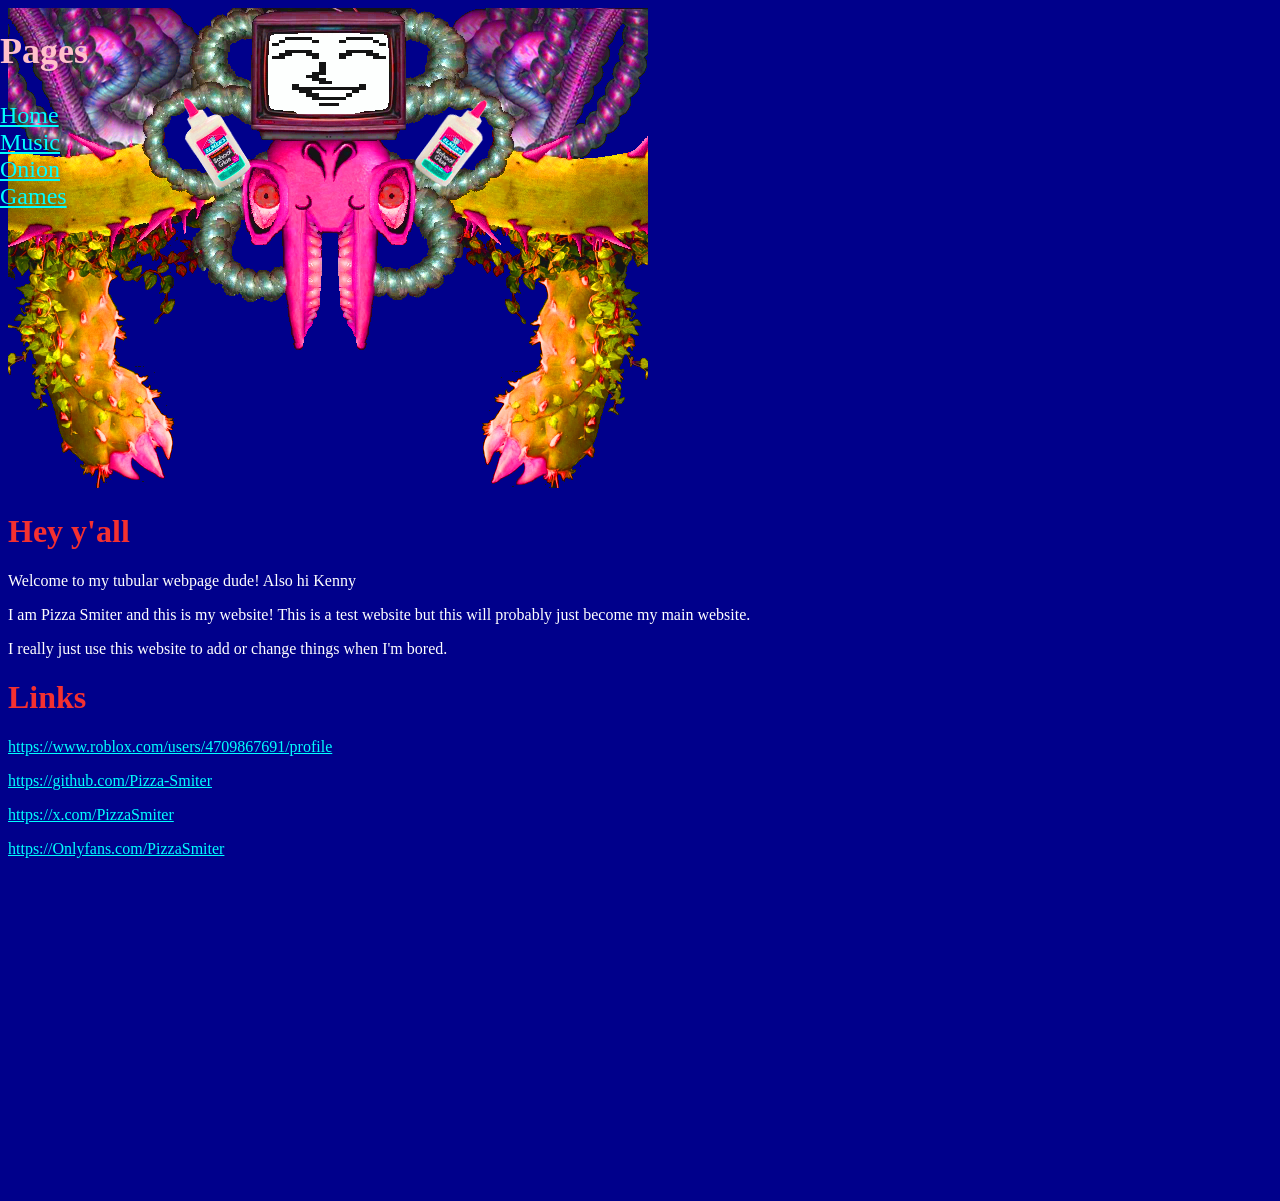
<file: Index.html>
<!DOCTYPE html>
<html lang="en">
<body style="background-color:DarkBlue;">
<!--<img src="PizzaTest.png" alt="Pizza Smiter Waving" width="100" height="100">-->


<head>
    <meta charset="UTF-8">
    <meta name="viewport" content="width=device-width, initial-scale=1.0">
    <title>Epic Test Website</title>
    <link href="layout.css" type="text/css" rel="stylesheet">
    <link href="main.css" type="text/css" rel="stylesheet">
</head>

<body>
    <div class="header">

    </div>

    <nav>
        <h2>Pages</h2>
        <div><a href="Index.html">Home</a></div>
        <div><a href="Music.html">Music</a></div>
        <div><a href="Onion.html">Onion</a></div>
        <div><a href="Games.html">Games</a></div>
    </nav>


    <div id="main">
        <img src="Photoshop Flowery.png" alt="DeltaruneSpoilers" width="640" height="480">
        <h1>Hey y'all</h1>
        <p>Welcome to my tubular webpage dude! Also hi Kenny</p>
        <p>I am Pizza Smiter and this is my website! This is a test website but this will probably just become my main website.</p>
        <p>I really just use this website to add or change things when I'm bored.</p>

        <h1>Links</h1>
        <p><a href="https://www.roblox.com/users/4709867691/profile" target="_blank">https://www.roblox.com/users/4709867691/profile</a></p>
        <p><a href="https://github.com/Pizza-Smiter" target="_blank">https://github.com/Pizza-Smiter</a></p>
        <p><a href="https://x.com/tobyfox" target="_blank">https://x.com/PizzaSmiter</a></p>
        <p><a href="https://www.youtube.com/watch?v=dQw4w9WgXcQ" target="_blank">https://Onlyfans.com/PizzaSmiter</a></p>

        <iframe width="560" height="315"
                src="https://www.youtube.com/embed/BsEuZhUxkoQ?si=PuYUjWLPjEGmAb59"
                title="YouTube video player" frameborder="0"
                allow="accelerometer; autoplay; clipboard-write; encrypted-media; gyroscope; picture-in-picture; web-share"
                referrerpolicy="strict-origin-when-cross-origin" allowfullscreen>
        </iframe>

    </div>
</body>
</file>
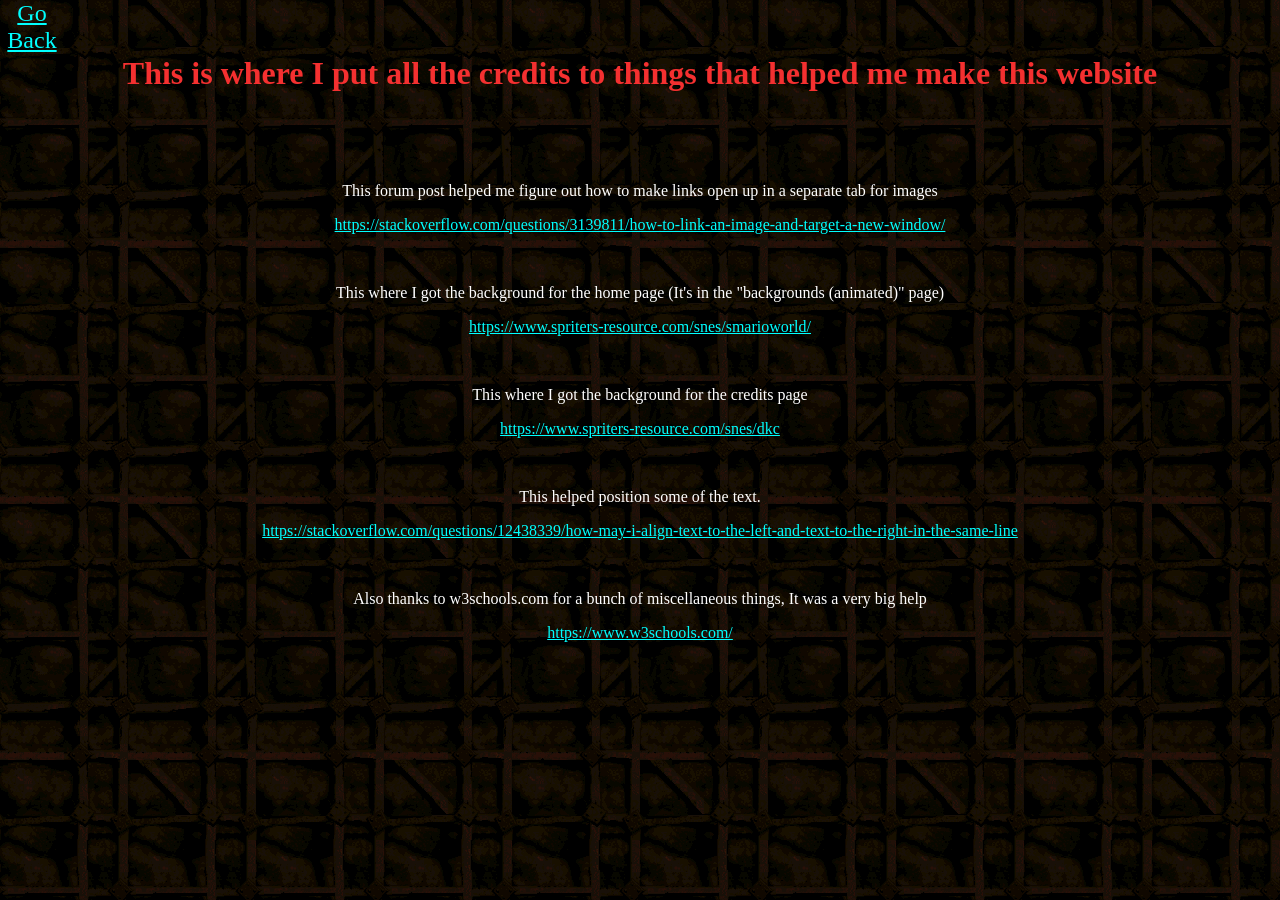
<file: Credits.html>
<!DOCTYPE html>
<html lang="en">
<style>
  h1 {text-align: center;}
  p {text-align: center;}
  div {text-align: center;}
  a {text-align: center;}
  h2 {text-align: center;}
  h5 {text-align: center;}
  body
  {
    background-image: url("minebackground.png");
    background-repeat: repeat;
  }

</style>
<body style="background-color:Black;">



<head>
  <meta charset="UTF-8">
  <meta name="viewport" content="width=device-width, initial-scale=1.0">
  <title>Credits!</title>
  <link rel="shortcut icon" type="image/x-icon" href="favicon.ico">
  <link href="layout.css" type="text/css" rel="stylesheet">
  <link href="main.css" type="text/css" rel="stylesheet">

</head>

<body>


<div class="header">

</div>

<nav>
  <div><a href="index.html">Go Back</a></div>
</nav>


<div id="main">
  <p>&nbsp;</p>
  <h1>This is where I put all the credits to things that helped me make this website</h1>
  <p>&nbsp;</p>
  <p>&nbsp;</p>
  <p>This forum post helped me figure out how to make links open up in a separate tab for images</p>
  <p><a href="https://stackoverflow.com/questions/3139811/how-to-link-an-image-and-target-a-new-window" target="_blank">https://stackoverflow.com/questions/3139811/how-to-link-an-image-and-target-a-new-window/</a></p>
  <p>&nbsp;</p>
  <p>This where I got the background for the home page (It's in the "backgrounds (animated)" page)</p>
  <p><a href="https://www.spriters-resource.com/snes/smarioworld/" target="_blank">https://www.spriters-resource.com/snes/smarioworld/</a></p>
  <p>&nbsp;</p>
  <p>This where I got the background for the credits page</p>
  <p><a href="https://www.spriters-resource.com/snes/dkc" target="_blank">https://www.spriters-resource.com/snes/dkc</a></p>
  <p>&nbsp;</p>
  <p>This helped position some of the text.</p>
  <p><a href="https://stackoverflow.com/questions/12438339/how-may-i-align-text-to-the-left-and-text-to-the-right-in-the-same-line" target="_blank">https://stackoverflow.com/questions/12438339/how-may-i-align-text-to-the-left-and-text-to-the-right-in-the-same-line</a></p>
  <p>&nbsp;</p>
  <p>Also thanks to w3schools.com for a bunch of miscellaneous things, It was a very big help</p>
  <p><a href="  https://www.w3schools.com/" target="_blank">https://www.w3schools.com/</a></p>

  <!--
  <p>&nbsp;</p>
  <p>This where I got the background for this page (It's in the "Miscellaneous Foregrounds & Backgrounds" page)</p>
  <p><a href="https://www.spriters-resource.com/snes/dkc/" target="_blank">https://www.spriters-resource.com/snes/dkc/</a></p>
-->

</div>
</body>
</file>
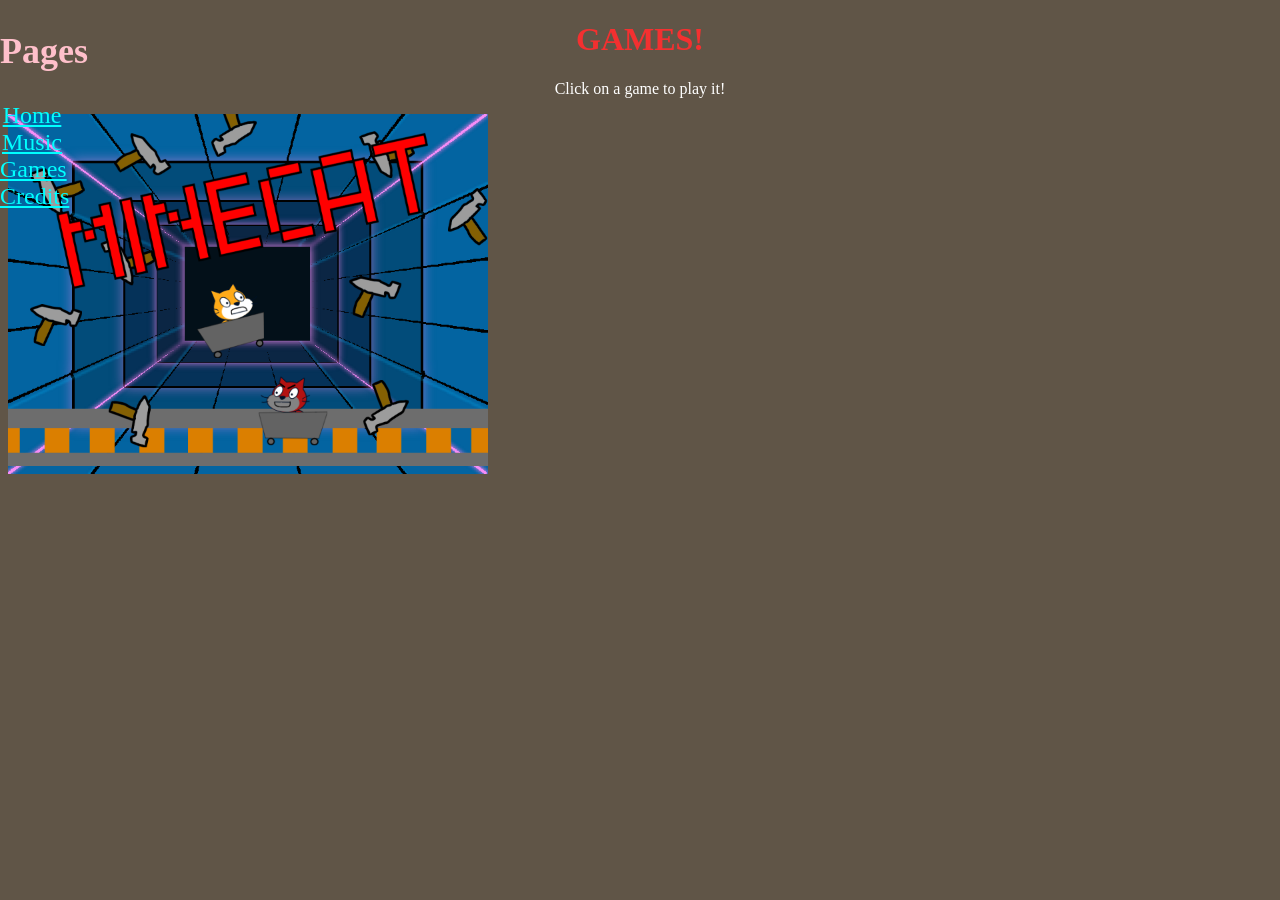
<file: Games.html>
<!DOCTYPE html>
<html lang="en">
<style>
    h1 {text-align: center;}
    p {text-align: center;}
    div {text-align: center;}
    a {text-align: center;}
    h2 {text-align: center;}
    h5 {text-align: center;}
</style>

<body style="background-color:#605547;">

<head>
    <meta charset="UTF-8">
    <meta name="viewport" content="width=device-width, initial-scale=1.0">
    <title>Web Games!</title>
    <link href="layout.css" type="text/css" rel="stylesheet">
    <link href="main.css" type="text/css" rel="stylesheet">
</head>

<body>

<nav>
    <h2>Pages</h2>
    <div><a href="index.html">Home</a></div>
    <div><a href="Music.html">Music</a></div>
    <!--<div><a href="Onion.html">Onion</a></div>-->
    <div><a href="Games.html">Games</a></div>
    <div><a href="Credits.html">Credits</a></div>
</nav>

<h1>GAMES!</h1>
<p>Click on a game to play it!</p>
<a href="Minecat.html"><img src="Minecat.png" alt="Minecat Game" style="width:480px;height:360px;"></a>





</body>
</file>
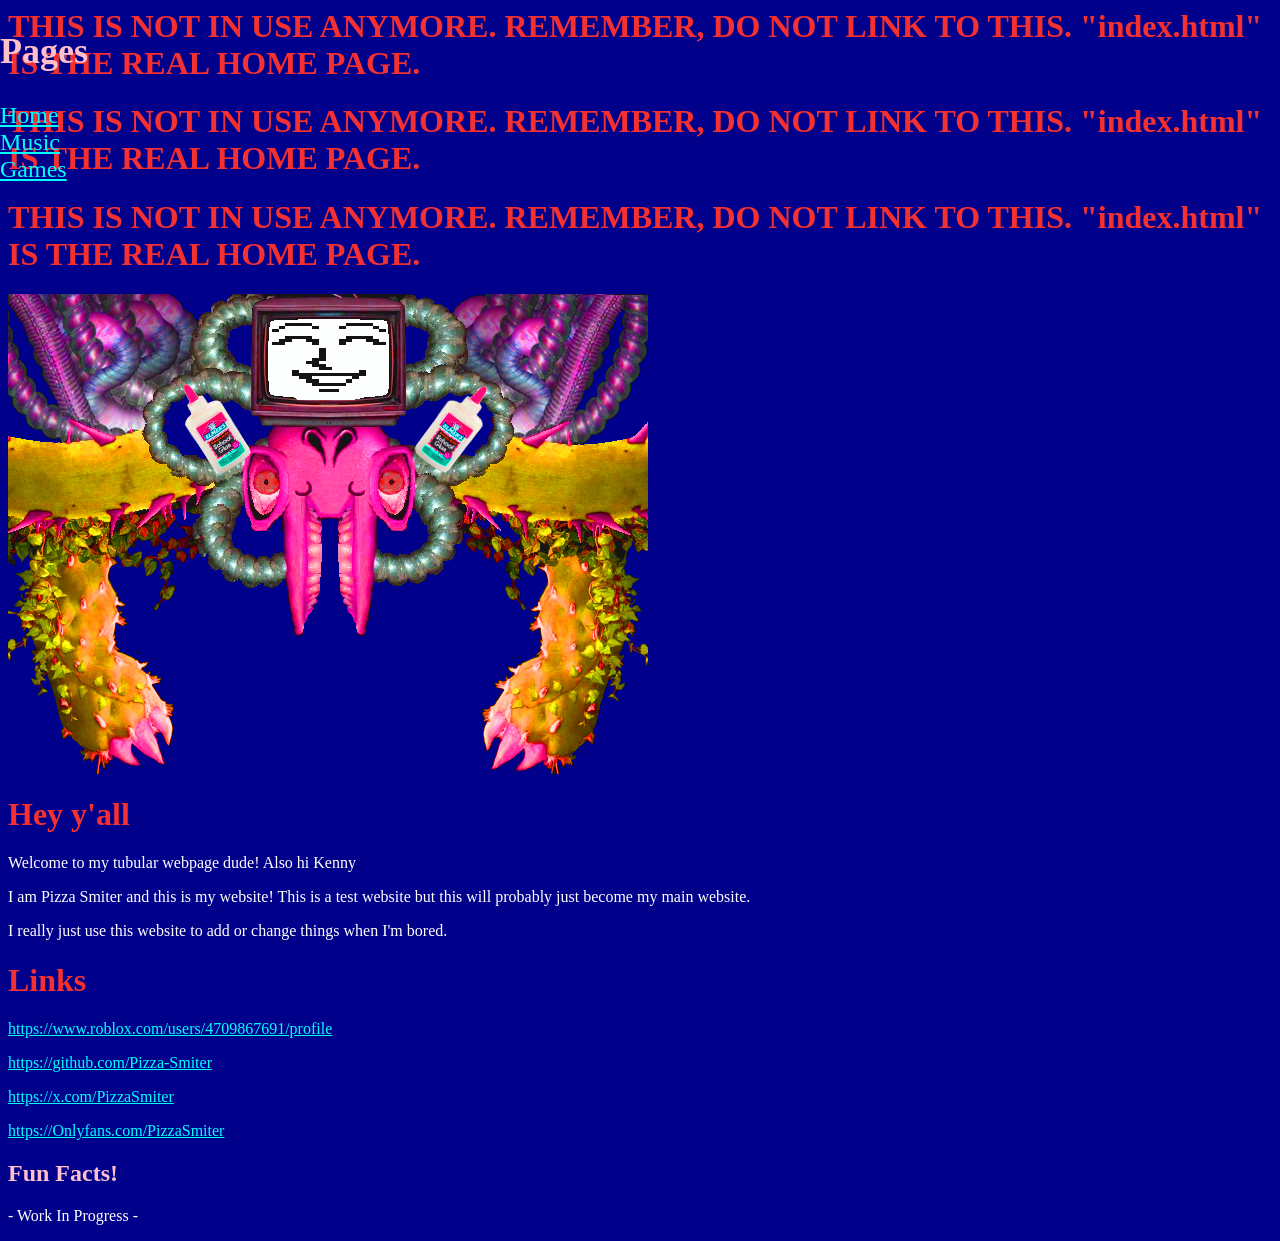
<file: Home.html>
<h1>THIS IS NOT IN USE ANYMORE. REMEMBER, DO NOT LINK TO THIS. "index.html" IS THE REAL HOME PAGE.</h1>
<h1>THIS IS NOT IN USE ANYMORE. REMEMBER, DO NOT LINK TO THIS. "index.html" IS THE REAL HOME PAGE.</h1>
<h1>THIS IS NOT IN USE ANYMORE. REMEMBER, DO NOT LINK TO THIS. "index.html" IS THE REAL HOME PAGE.</h1>

<!DOCTYPE html>
<html lang="en">
<body style="background-color:DarkBlue;">
<!--<img src="PizzaTest.png" alt="Pizza Smiter Waving" width="100" height="100">-->


<head>
    <meta charset="UTF-8">
    <meta name="viewport" content="width=device-width, initial-scale=1.0">
    <title>Epic Test Website</title>
    <link rel="shortcut icon" type="image/x-icon" href="favicon.ico">
    <link href="layout.css" type="text/css" rel="stylesheet">
    <link href="main.css" type="text/css" rel="stylesheet">
</head>

<body>
    <div class="header">

    </div>

    <nav>
        <h2>Pages</h2>
        <div><a href="Home.html">Home</a></div>
        <div><a href="Music.html">Music</a></div>
        <!--<div><a href="Onion.html">Onion</a></div>-->
        <div><a href="Games.html">Games</a></div>
    </nav>


    <div id="main">
        <img src="Photoshop Flowery.png" alt="DeltaruneSpoilers" width="640" height="480">
        <h1>Hey y'all</h1>
        <p>Welcome to my tubular webpage dude! Also hi Kenny</p>
        <p>I am Pizza Smiter and this is my website! This is a test website but this will probably just become my main website.</p>
        <p>I really just use this website to add or change things when I'm bored.</p>

        <h1>Links</h1>
        <p><a href="https://www.roblox.com/users/4709867691/profile" target="_blank">https://www.roblox.com/users/4709867691/profile</a></p>
        <p><a href="https://github.com/Pizza-Smiter" target="_blank">https://github.com/Pizza-Smiter</a></p>
        <p><a href="https://x.com/tobyfox" target="_blank">https://x.com/PizzaSmiter</a></p>
        <p><a href="https://www.youtube.com/watch?v=dQw4w9WgXcQ" target="_blank">https://Onlyfans.com/PizzaSmiter</a></p>

        <!--
        <iframe 
            <iframe src="https://www.youtube.com/embed?listType=user_uploads&list=PizzaSmiter"
            width="640" height="480"></iframe>
        </iframe>
        -->
        <h2>Fun Facts!</h2>
        <p>- Work In Progress -</p>
        
    </div>
</body>
</file>
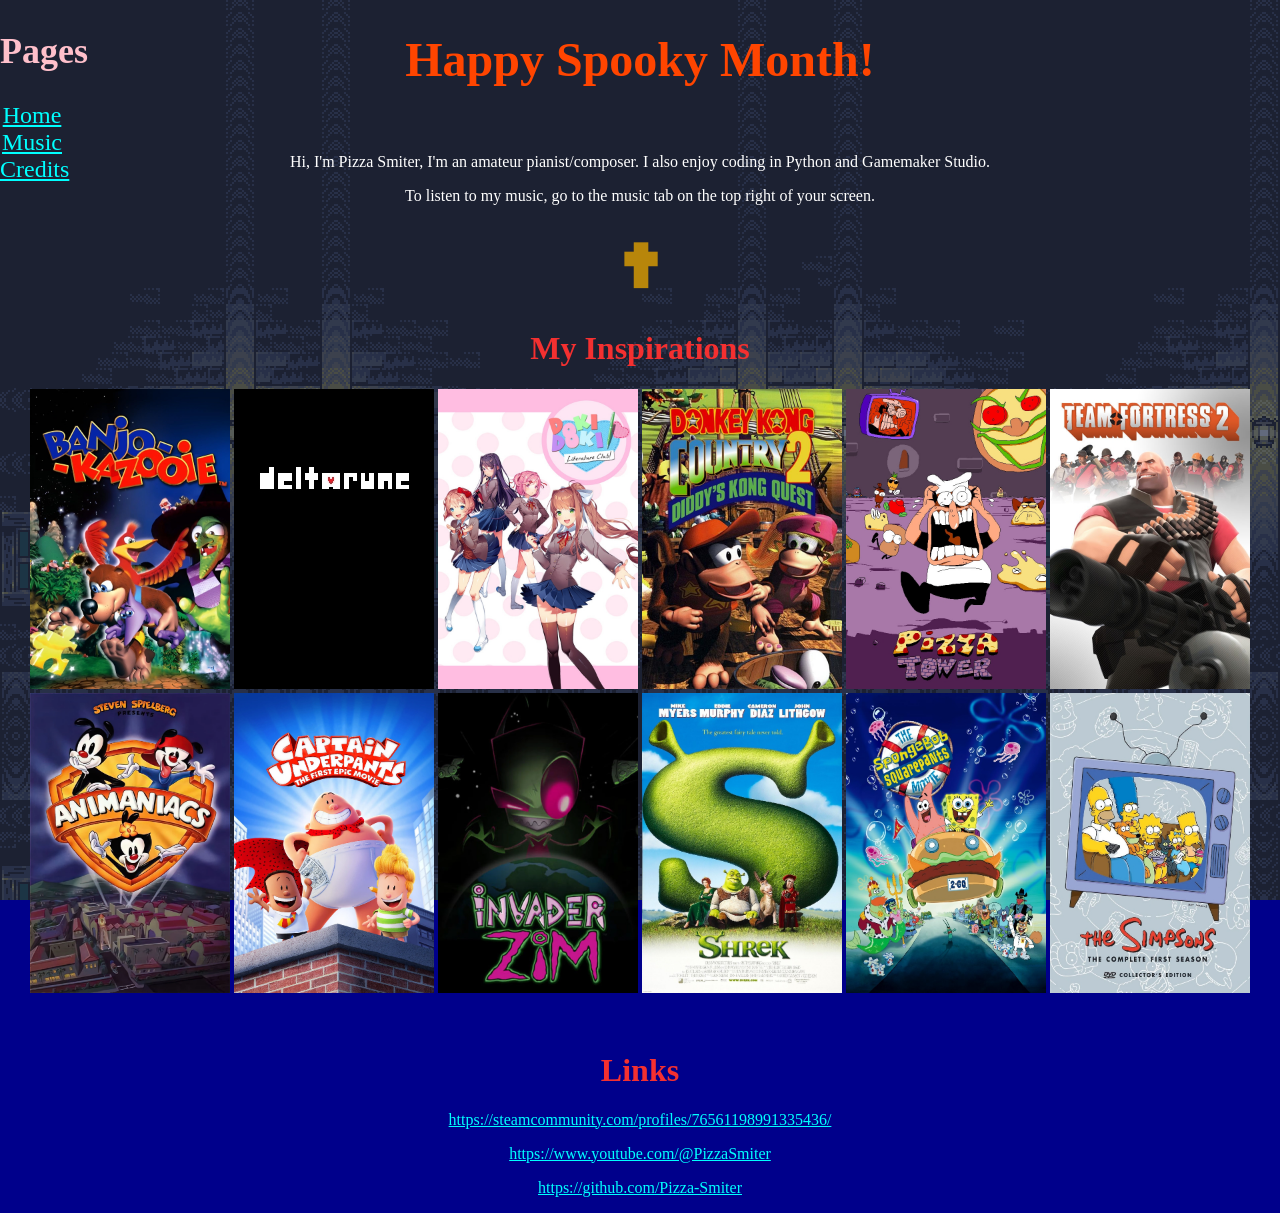
<file: index_old.html>
<!DOCTYPE html>
<html lang="en">
<style>
    h1 {text-align: center;}
    p {text-align: center;}
    div {text-align: center;}
    a {text-align: center;}
    h2 {text-align: center;}
    h5 {text-align: center;}
    body
    {
        background-image: url("GhostHouseDarkerRepeat2.gif");
        background-repeat: repeat;
        background-attachment: fixed;
    }
</style>
<body style="background-color:DarkBlue;">

<!--<img src="PizzaTest.png" alt="Pizza Smiter Waving" width="100" height="100">-->


<head>
    <meta charset="UTF-8">
    <meta name="viewport" content="width=device-width, initial-scale=1.0">
    <title>Epic Website!</title>
    <link rel="shortcut icon" type="image/x-icon" href="favicon.ico">
    <link href="layout.css" type="text/css" rel="stylesheet">
    <link href="main.css" type="text/css" rel="stylesheet">

</head>
<body>
<div class="header">
</div>

<nav>
    <h2>Pages</h2>
    <div><a href="index.html" >Home</a></div>
    <div><a href="Music.html">Music</a></div>
    <!--<div><a href="Onion.html">Onion</a></div>-->
    <!--<div><a href="Games.html">Games</a></div>-->
    <div><a href="Credits.html">Credits</a></div>
</nav>

<div id="main">
    <!--<img src="Photoshop Flowery.png" alt="DeltaruneSpoilers" width="640" height="480">-->
    <!--
    <h1 style="font-size:50px;color:#ff6400"><i>Happy Halloween!</i></h1>
    <p><i>Ok, I know it's not Halloween yet, but it's October so it basically is.</i></p>
    <p>&nbsp;</p>

    <h1>Hey y'all</h1>
    <p>Welcome to my tubular webpage dude! Also hi Kenny</p>
    <p>Hi, I'm Pizza Smiter, I'm an amateur pianist/composer and coder.</p>
    <p>&nbsp;</p>
    -->

    <h1 style="color:orangered; font-size:3rem">Happy Spooky Month!</h1>
    <p>&nbsp;</p>
    <p>Hi, I'm Pizza Smiter, I'm an amateur pianist/composer. I also enjoy coding in Python and Gamemaker Studio.</p>
    <p>To listen to my music, go to the music tab on the top right of your screen.</p>
    <h1 style="font-size:50px;color:darkgoldenrod;">&#128327</h1>
    <h1>My Inspirations</h1>
    <a href="https://en.wikipedia.org/wiki/Banjo-Kazooie"target="_blank" ><img src="BanjoKazooie.jpg" alt="BanjoKazooie" style="width:200px;height:300px;"></a>
    <a href="https://store.steampowered.com/app/1671210/DELTARUNE/"target="_blank" ><img src="DR.jpg" alt="Deltarune" style="width:200px;height:300px;"></a>
    <a href="https://store.steampowered.com/app/698780/Doki_Doki_Literature_Club/"target="_blank" ><img src="DDLC.jpg" alt="DDLC" style="width:200px;height:300px;"></a>
    <a href="https://en.wikipedia.org/wiki/Donkey_Kong_Country_2"target="_blank" ><img src="DonkeyKongCountryTwo.jpg" alt="DKCTwo" style="width:200px;height:300px;"></a>
    <a href="https://store.steampowered.com/app/2231450/Pizza_Tower"target="_blank" ><img src="PT.jpg" alt="PizzaTower" style="width:200px;height:300px;"></a>
    <a href="https://store.steampowered.com/app/440/Team_Fortress_2/"target="_blank" ><img src="TF2.jpg" alt="TeamFortressTwo" style="width:200px;height:300px;"></a>

    <div></div>
    <a href="https://en.wikipedia.org/wiki/Animaniacs"target="_blank" ><img src="AnimaniacsPoster.png" alt="Animaniacs" style="width:200px;height:300px;"></a>
    <a href="https://en.wikipedia.org/wiki/Captain_Underpants:_The_First_Epic_Movie"target="_blank" ><img src="CaptainUnderpantsPoster.png" alt="CaptainUnderpants" style="width:200px;height:300px;"></a>
    <a href="https://en.wikipedia.org/wiki/Invader_Zim"target="_blank"><img src="InvaderZim.png" alt="InvaderZim" style="width:200px;height:300px;"></a>
    <a href="https://en.wikipedia.org/wiki/Shrek"target="_blank"><img src="Shrek.jpg" alt="Shrek" style="width:200px;height:300px;"></a>
    <a href="https://en.wikipedia.org/wiki/The_SpongeBob_SquarePants_Movie"target="_blank"><img src="SpongebobMovie.jpg" alt="SpongebobMovie" style="width:200px;height:300px;"></a>
    <a href="https://en.wikipedia.org/wiki/The_Simpsons"target="_blank" ><img src="SimpsonsPoster.jpg" alt="Simpsons" style="width:200px;height:300px;"></a>
    <p>&nbsp;</p>
    <h1>Links</h1>
    <p><a href="https://steamcommunity.com/profiles/76561198991335436/" target="_blank">https://steamcommunity.com/profiles/76561198991335436/</a></p>
    <!--<p><a href="https://www.roblox.com/users/4709867691/profile" target="_blank">https://www.roblox.com/users/4709867691/profile</a></p>-->
    <p><a href="https://www.youtube.com/@PizzaSmiter" target="_blank">https://www.youtube.com/@PizzaSmiter</a></p>
    <p><a href="https://github.com/Pizza-Smiter" target="_blank" >https://github.com/Pizza-Smiter</a></p>


</div>

</body>
</file>
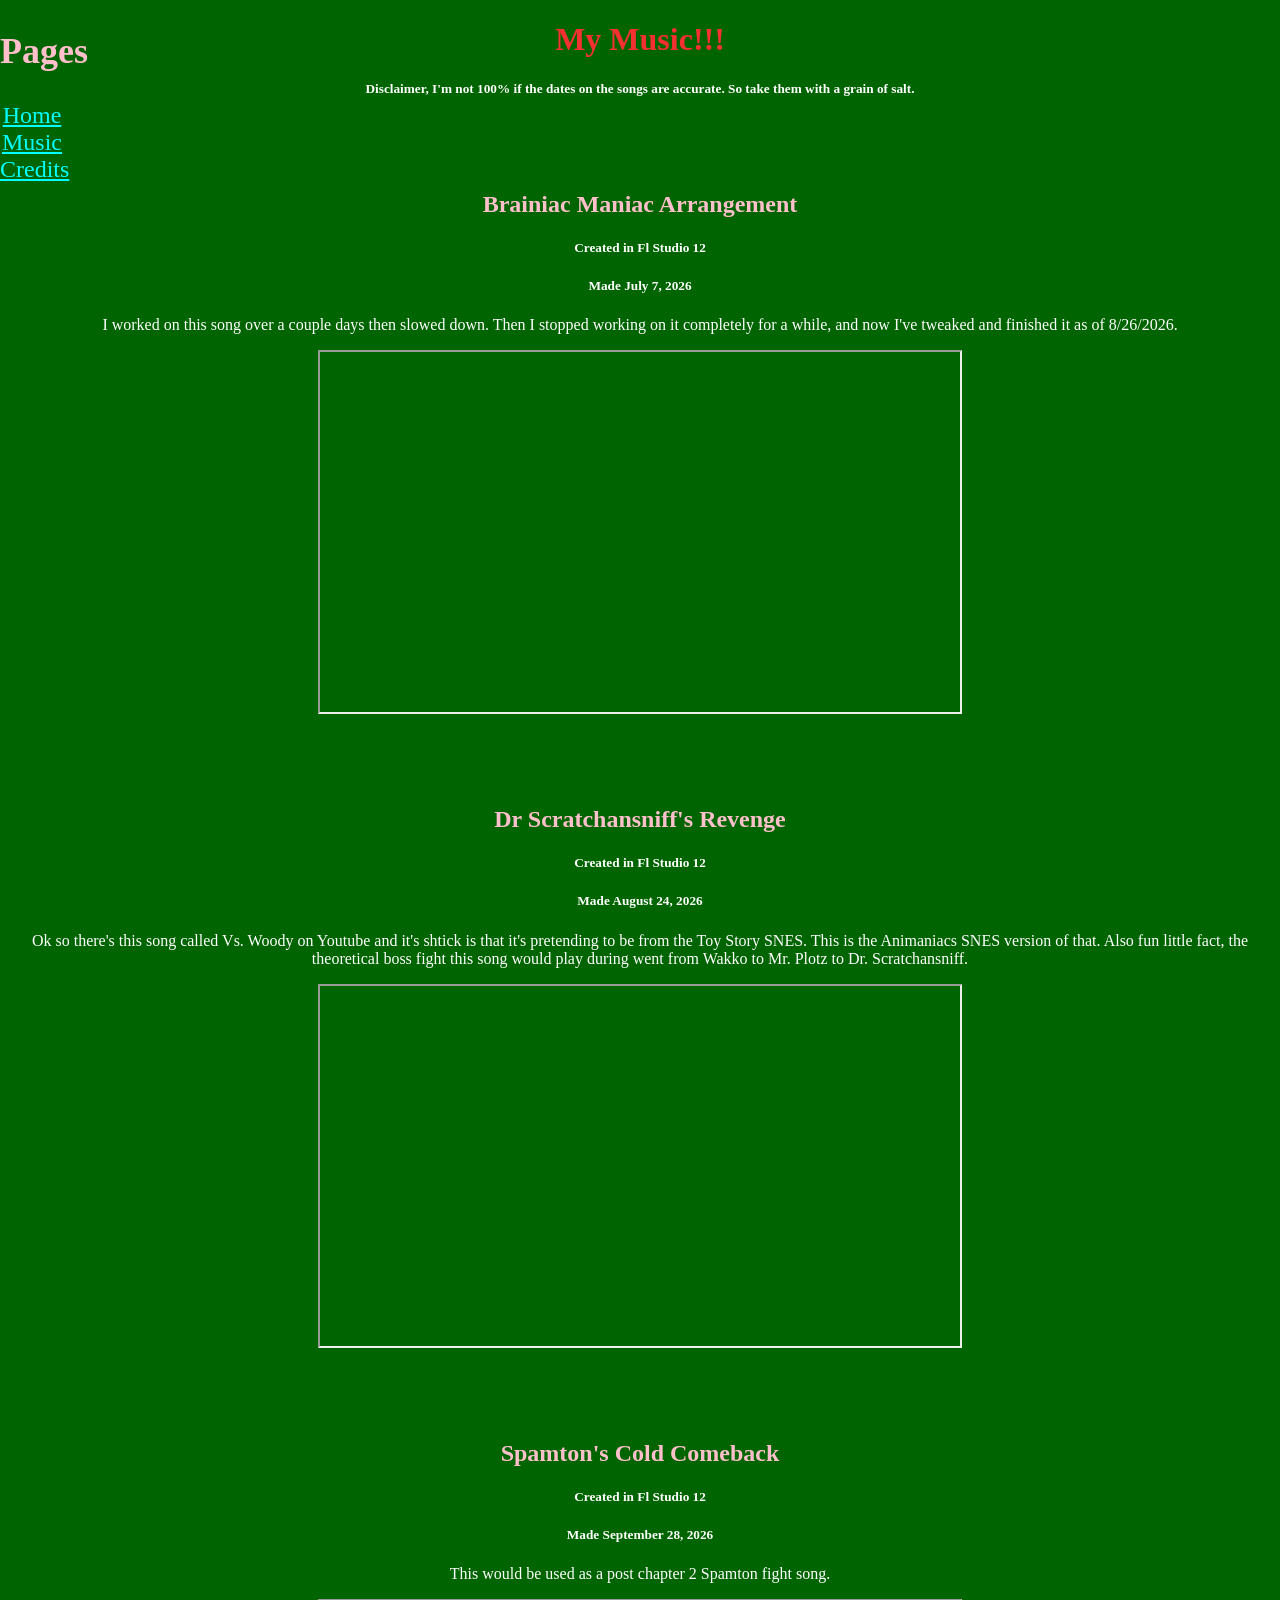
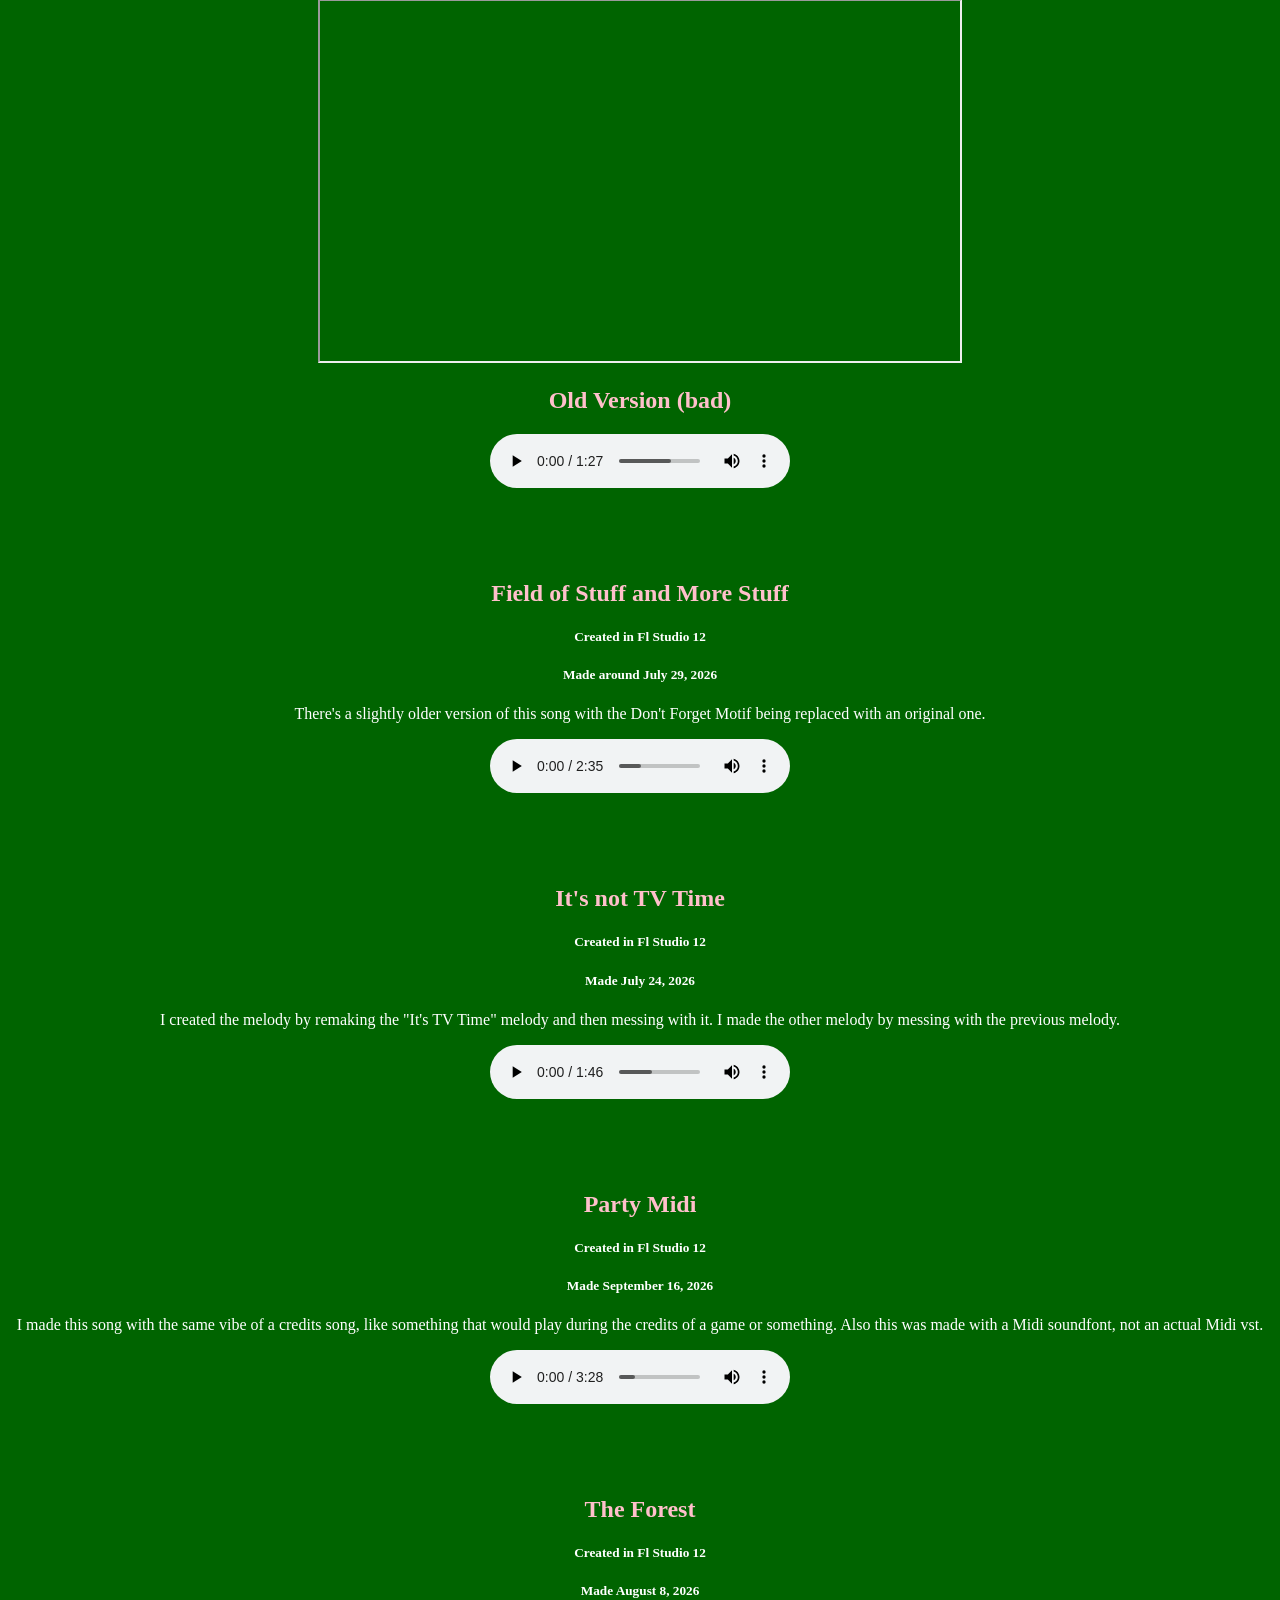
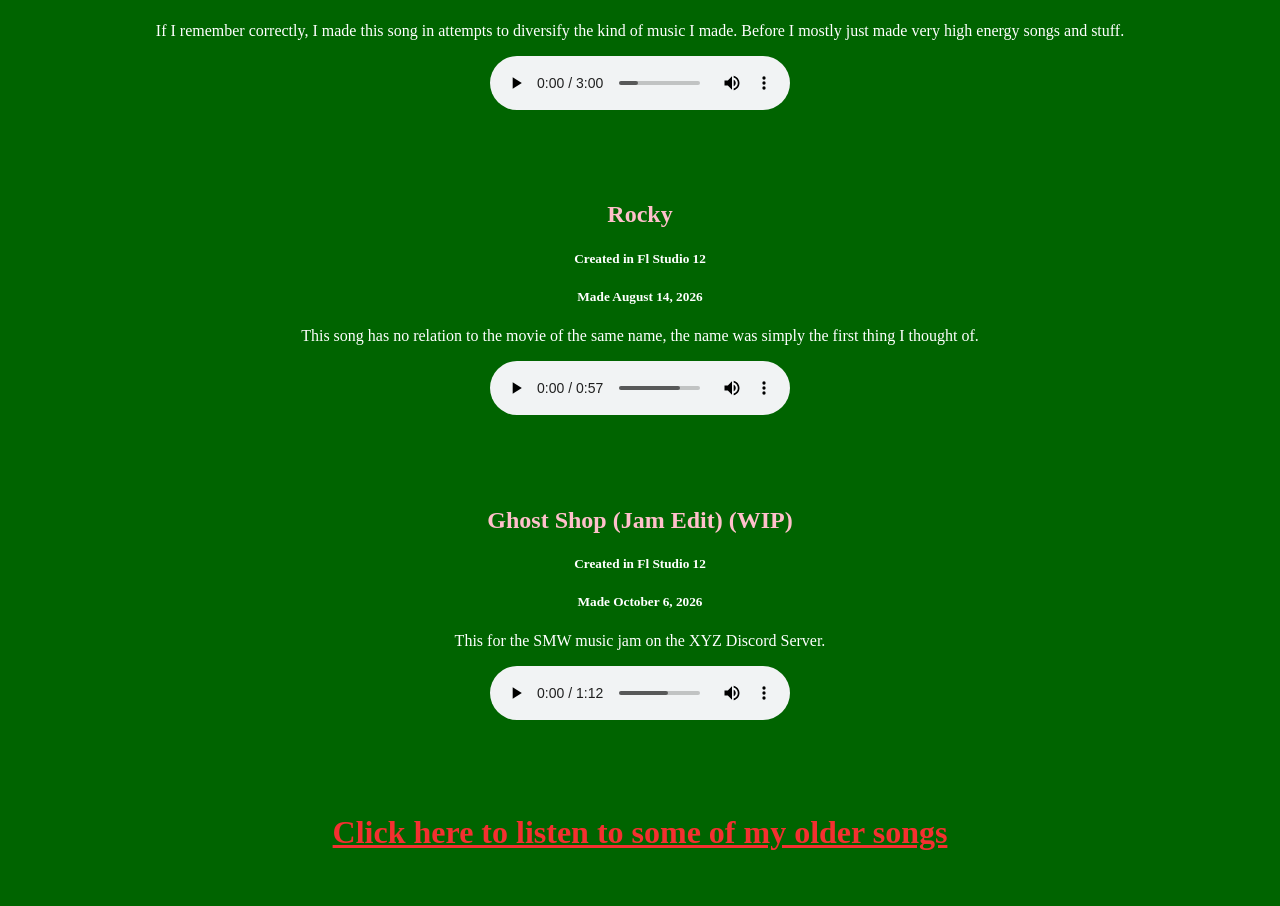
<file: Music.html>
<!DOCTYPE html>
<html lang="en">
<style>
    h1 {text-align: center;}
    p {text-align: center;}
    div {text-align: center;}
    a {text-align: center;}
    h2 {text-align: center;}
    h5 {text-align: center;}
</style>
<link href="layout.css" type="text/css" rel="stylesheet">
<link href="main.css" type="text/css" rel="stylesheet">
<head>
    <title>My Music!</title>
</head>
<nav>
    <h2>Pages</h2>
    <div><a href="index.html">Home</a></div>
    <div><a href="Music.html">Music</a></div>
    <!--<div><a href="Onion.html">Onion</a></div>-->
    <!--<div><a href="Games.html">Games</a></div>-->
    <div><a href="Credits.html">Credits</a></div>
</nav>
<body style="background-color:DarkGreen;">
    <h1>My Music!!!</h1>
    <h5>Disclaimer, I'm not 100% if the dates on the songs are accurate. So take them with a grain of salt.</h5>
    <p>&nbsp;</p>
    <p>&nbsp;</p>
    <div>
    <h2>Brainiac Maniac Arrangement</h2>
    <h5>Created in Fl Studio 12</h5>
    <h5>Made July 7, 2026</h5>
    <p>I worked on this song over a couple days then slowed down. Then I stopped working on it completely for a while, and now I've tweaked and finished it as of 8/26/2026.</p>
    <iframe src="https://www.youtube.com/embed/bG9-kTPEFoc?si=i920MRFoIRurde2p"
            width="640" height="360"></iframe>
    </iframe>
        <!--
    <h2>Brainiac Maniac Arrangement</h2>
    <h5>Created in Fl Studio 12</h5>
    <h5>Made July 7, 2026</h5>
    <p>I worked on this song over a couple days then slowed down. Then I stopped working on it completely for a while, and now I've tweaked and finished it as of 8/26/2026.</p>
    <audio controls>
        <source src="BrainiacManiacArrangement.mp3" type="audio/mpeg">
    </audio>
        -->
        <p>&nbsp;</p>
        <p>&nbsp;</p>
    <h2>Dr Scratchansniff's Revenge</h2>
    <h5>Created in Fl Studio 12</h5>
    <h5>Made August 24, 2026</h5>
    <p>Ok so there's this song called Vs. Woody on Youtube and it's shtick is that it's pretending to be from the Toy Story SNES. This is the Animaniacs SNES version of that. Also fun little fact, the theoretical boss fight this song would play during went from Wakko to Mr. Plotz to Dr. Scratchansniff.</p>
        <iframe src="https://www.youtube.com/embed/0CX2bRvl-8Y?si=J8FESYzf2CEyKRWT"
                width="640" height="360"></iframe>
        </iframe>
        <!--
    <audio controls>
        <source src="DrScratchansniffsRevenge.mp3" type="audio/mpeg">
    </audio>
        -->
        <p>&nbsp;</p>
        <p>&nbsp;</p>
    <h2>Spamton's Cold Comeback</h2>
    <h5>Created in Fl Studio 12</h5>
    <h5>Made September 28, 2026</h5>
    <p>This would be used as a post chapter 2 Spamton fight song.</p>
    <iframe src="https://www.youtube.com/embed/EFQWq_KvUs0?si=p4YOMZcFeYofjxGl"
            width="640" height="360"></iframe>
    </iframe>
    <!--
<audio controls>
    <source src="SpamtonsColdComeback.mp3" type="audio/mpeg">
</audio>
    -->
        <h2>Old Version (bad)</h2>
    <audio controls>
        <source src="SpamtonscOldC0m3backOld.mp3" type="audio/mpeg">
    </audio>
    <p>&nbsp;</p>
    <p>&nbsp;</p>
    <h2>Field of Stuff and More Stuff</h2>
    <h5>Created in Fl Studio 12</h5>
    <h5>Made around July 29, 2026</h5>
    <p>There's a slightly older version of this song with the Don't Forget Motif being replaced with an original one.</p>
    <audio controls>
        <source src="FieldOfStuffAndMoreStuff2.mp3" type="audio/mpeg">
    </audio>
    <p>&nbsp;</p>
    <p>&nbsp;</p>
        <!--
<h2>Field of Stuff and More Stuff</h2>
    <h5>Created in Fl Studio 12</h5>
    <h5>Made July 29, 2026</h5>
    <p>Obviously inspired by Field of Hopes and Dreams by Toby Fox.</p>
    <audio controls>
        <source src="FieldOfStuffAndMoreStuff.mp3" type="audio/mpeg">
    </audio>
    <audio controls>
        <source src="FieldOfStuffAndMoreStuff2.mp3" type="audio/mpeg">
    </audio>
    <p>Song on the left is the original, the song on the right is the version with the "Don't Forget" motif from Deltarune</p>
    <p>(both songs also have some minor differences between them besides the motifs)</p>
        <p>&nbsp;</p>
        <p>&nbsp;</p>
        -->
    <h2>It's not TV Time</h2>
    <h5>Created in Fl Studio 12</h5>
    <h5>Made July 24, 2026</h5>
    <p>I created the melody by remaking the "It's TV Time" melody and then messing with it. I made the other melody by messing with the previous melody.</p>
    <audio controls>
        <source src="ItsNotTVTime.mp3" type="audio/mpeg">
    </audio>
        <p>&nbsp;</p>
        <p>&nbsp;</p>
    <h2>Party Midi</h2>
    <h5>Created in Fl Studio 12</h5>
    <h5>Made September 16, 2026</h5>
    <p>I made this song with the same vibe of a credits song, like something that would play during the credits of a game or something. Also this was made with a Midi soundfont, not an actual Midi vst.</p>
    <audio controls>
        <source src="PartyMidi.mp3" type="audio/mpeg">
    </audio>
        <p>&nbsp;</p>
        <p>&nbsp;</p>
    <h2>The Forest</h2>
    <h5>Created in Fl Studio 12</h5>
    <h5>Made August 8, 2026</h5>
    <p>If I remember correctly, I made this song in attempts to diversify the kind of music I made. Before I mostly just made very high energy songs and stuff.</p>
    <audio controls>
        <source src="TheForest.mp3" type="audio/mpeg">
    </audio>
        <p>&nbsp;</p>
        <p>&nbsp;</p>
    <h2>Rocky</h2>
    <h5>Created in Fl Studio 12</h5>
    <h5>Made August 14, 2026</h5>
    <p>This song has no relation to the movie of the same name, the name was simply the first thing I thought of.</p>
    <audio controls>
        <source src="Rocky.mp3" type="audio/mpeg">
    </audio>
        <p>&nbsp;</p>
        <p>&nbsp;</p>
        <!--
        <h2>The Kingdom</h2>
        <h5>Created in Fl Studio 12</h5>
        <h5>Made August 5, 2026</h5>
        <p>I don't know how to feel about this song, It wouldn't call It bad, it's just "interesting". Also the end of the song kind of teases that there was supposed to be more.</p>
        <audio controls>
            <source src="TheKingdom.mp3" type="audio/mpeg">
        </audio>
        <p>&nbsp;</p>
        <p>&nbsp;</p>
        -->
        <h2>Ghost Shop (Jam Edit) (WIP)</h2>
        <h5>Created in Fl Studio 12</h5>
        <h5>Made October 6, 2026</h5>
        <p>This for the SMW music jam on the XYZ Discord Server.</p>
        <audio controls>
            <source src="GhostShop_JamEdit_V2.mp3" type="audio/mpeg">
        </audio>
        <p>&nbsp;</p>
        <p>&nbsp;</p>
    <div><a href="OldMusic.html" style="color: #f43030"><h1>Click here to listen to some of my older songs</h1></a></div>
    <p>&nbsp;</p>
    </div>
</body>
</file>
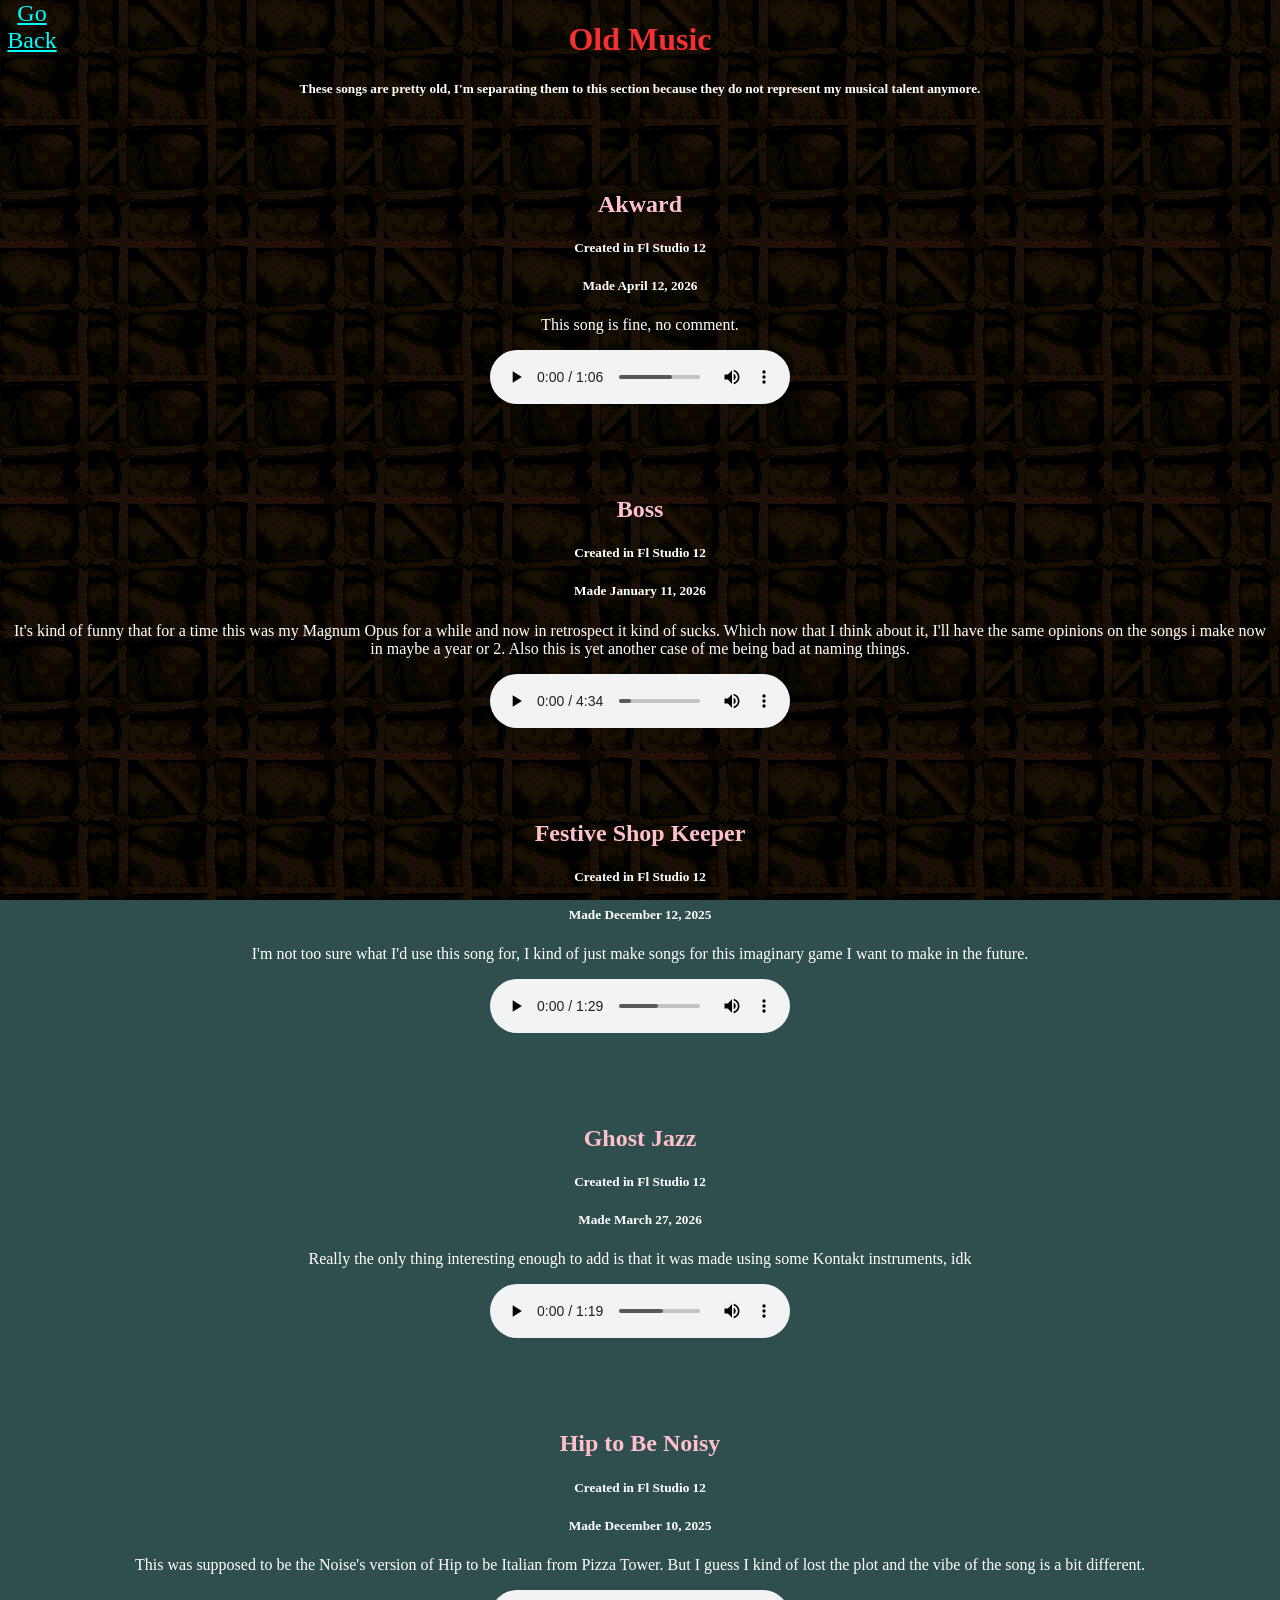
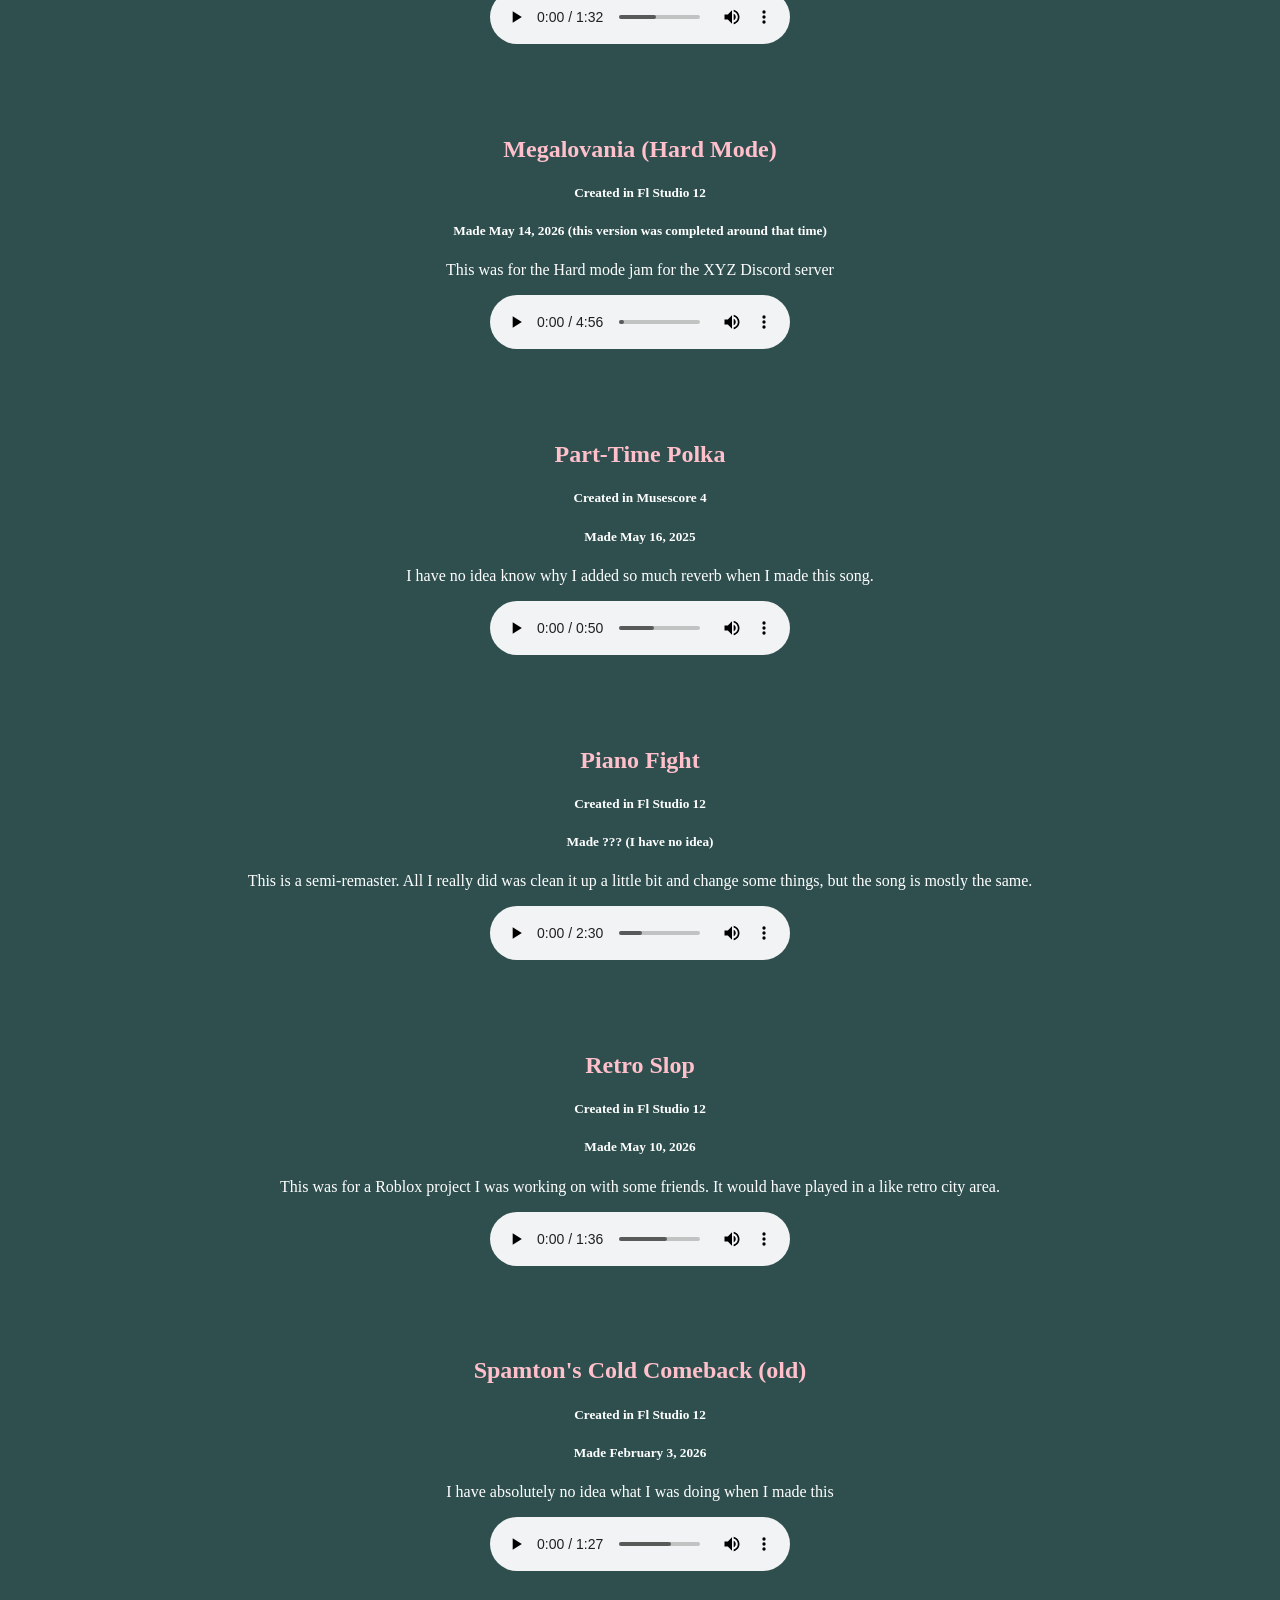
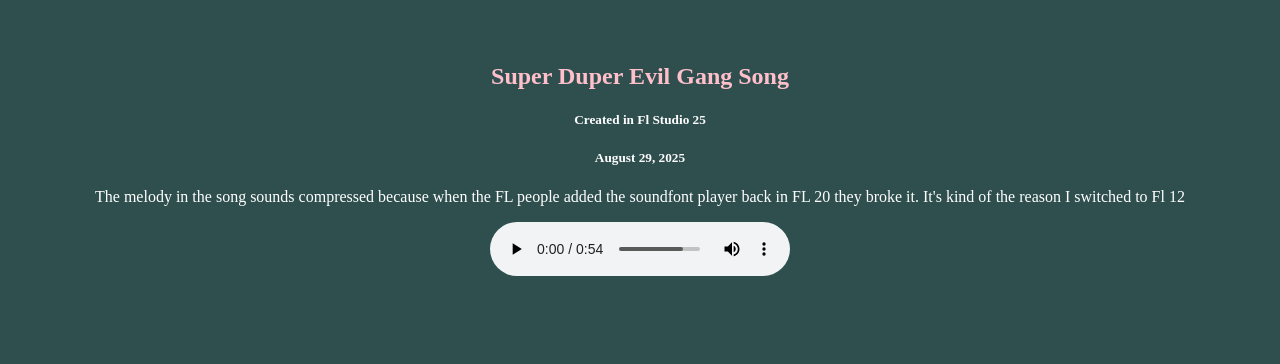
<file: OldMusic.html>
<!DOCTYPE html>
<html lang="en">
<style>
    h1 {text-align: center;}
    p {text-align: center;}
    div {text-align: center;}
    a {text-align: center;}
    h2 {text-align: center;}
    h5 {text-align: center;}
    body
    {
        background-image: url("minebackground.png");
        background-repeat: repeat;
        background-attachment: fixed;
    }

</style>
<body style="background-color:darkslategrey;">



<head>
    <meta charset="UTF-8">
    <meta name="viewport" content="width=device-width, initial-scale=1.0">
    <title>Old Music!</title>
    <link rel="shortcut icon" type="image/x-icon" href="favicon.ico">
    <link href="layout.css" type="text/css" rel="stylesheet">
    <link href="main.css" type="text/css" rel="stylesheet">

</head>

<body>


<div class="header">

</div>

        <!--
<nav>
    <h2>Pages</h2>
    <div><a href="index.html">Home</a></div>
    <div><a href="Music.html">Music</a></div>
    <div><a href="Onion.html">Onion</a></div>
    <div><a href="Games.html">Games</a></div>
    <div><a href="Credits.html">Credits</a></div>
</nav>
        -->
<nav>
    <div><a href="index.html">Go Back</a></div>
</nav>

<div id="main">
    <h1>Old Music</h1>
    <h5>These songs are pretty old, I'm separating them to this section because they do not represent my musical talent anymore.</h5>
    <p>&nbsp;</p>
    <p>&nbsp;</p>
    <h2>Akward</h2>
    <h5>Created in Fl Studio 12</h5>
    <h5>Made April 12, 2026</h5>
    <p>This song is fine, no comment.</p>
    <audio controls>
        <source src="Akward.mp3" type="audio/mpeg">
    </audio>
    <p>&nbsp;</p>
    <p>&nbsp;</p>
    <h2>Boss</h2>
    <h5>Created in Fl Studio 12</h5>
    <h5>Made January 11, 2026</h5>
    <p>It's kind of funny that for a time this was my Magnum Opus for a while and now in retrospect it kind of sucks. Which now that I think about it, I'll have the same opinions on the songs i make now in maybe a year or 2. Also this is yet another case of me being bad at naming things.</p>
    <audio controls>
        <source src="Boss.mp3" type="audio/mpeg">
    </audio>
    <p>&nbsp;</p>
    <p>&nbsp;</p>
    <h2>Festive Shop Keeper</h2>
    <h5>Created in Fl Studio 12</h5>
    <h5>Made December 12, 2025</h5>
    <p>I'm not too sure what I'd use this song for, I kind of just make songs for this imaginary game I want to make in the future.</p>
    <audio controls>
        <source src="MexicanShopKeeper.mp3" type="audio/mpeg">
    </audio>
    <p>&nbsp;</p>
    <p>&nbsp;</p>
    <h2>Ghost Jazz</h2>
    <h5>Created in Fl Studio 12</h5>
    <h5>Made March 27, 2026</h5>
    <p>Really the only thing interesting enough to add is that it was made using some Kontakt instruments, idk</p>
    <audio controls>
        <source src="GhostJazz.mp3" type="audio/mpeg">
    </audio>
    <p>&nbsp;</p>
    <p>&nbsp;</p>
    <h2>Hip to Be Noisy</h2>
    <h5>Created in Fl Studio 12</h5>
    <h5>Made December 10, 2025</h5>
    <p>This was supposed to be the Noise's version of Hip to be Italian from Pizza Tower. But I guess I kind of lost the plot and the vibe of the song is a bit different.</p>
    <audio controls>
        <source src="HipToBeNoisey.mp3" type="audio/mpeg">
    </audio>
    <p>&nbsp;</p>
    <p>&nbsp;</p>
    <h2>Megalovania (Hard Mode)</h2>
    <h5>Created in Fl Studio 12</h5>
    <h5>Made May 14, 2026 (this version was completed around that time)</h5>
    <p>This was for the Hard mode jam for the XYZ Discord server</p>
    <audio controls>
        <source src="Hard.mp3" type="audio/mpeg">
    </audio>
    <p>&nbsp;</p>
    <p>&nbsp;</p>
    <h2>Part-Time Polka</h2>
    <h5>Created in Musescore 4</h5>
    <h5>Made May 16, 2025</h5>
    <p>I have no idea know why I added so much reverb when I made this song.</p>
    <audio controls>
        <source src="PartTimePolka.mp3" type="audio/mpeg">
    </audio>
    <p>&nbsp;</p>
    <p>&nbsp;</p>
    <h2>Piano Fight</h2>
    <h5>Created in Fl Studio 12</h5>
    <h5>Made ??? (I have no idea)</h5>
    <p>This is a semi-remaster. All I really did was clean it up a little bit and change some things, but the song is mostly the same.</p>
    <audio controls>
        <source src="PianoFightV3.mp3" type="audio/mpeg">
    </audio>
    <p>&nbsp;</p>
    <p>&nbsp;</p>
    <h2>Retro Slop</h2>
    <h5>Created in Fl Studio 12</h5>
    <h5>Made May 10, 2026</h5>
    <p>This was for a Roblox project I was working on with some friends. It would have played in a like retro city area.</p>
    <audio controls>
        <source src="RetroSlop.mp3" type="audio/mpeg">
    </audio>
    <p>&nbsp;</p>
    <p>&nbsp;</p>
    <h2>Spamton's Cold Comeback (old)</h2>
    <h5>Created in Fl Studio 12</h5>
    <h5>Made February 3, 2026</h5>
    <p>I have absolutely no idea what I was doing when I made this</p>
    <audio controls>
        <source src="SpamtonscOldC0m3backOld.mp3" type="audio/mpeg">
    </audio>
    <p>&nbsp;</p>
    <p>&nbsp;</p>
    <h2>Super Duper Evil Gang Song</h2>
    <h5>Created in Fl Studio 25</h5>
    <h5>August 29, 2025</h5>
    <p>The melody in the song sounds compressed because when the FL people added the soundfont player back in FL 20 they broke it. It's kind of the reason I switched to Fl 12</p>
    <audio controls>
        <source src="SuperDuperEvilGangSong.mp3" type="audio/mpeg">
    </audio>
    <p>&nbsp;</p>
    <p>&nbsp;</p>
</div>
</body>
</file>
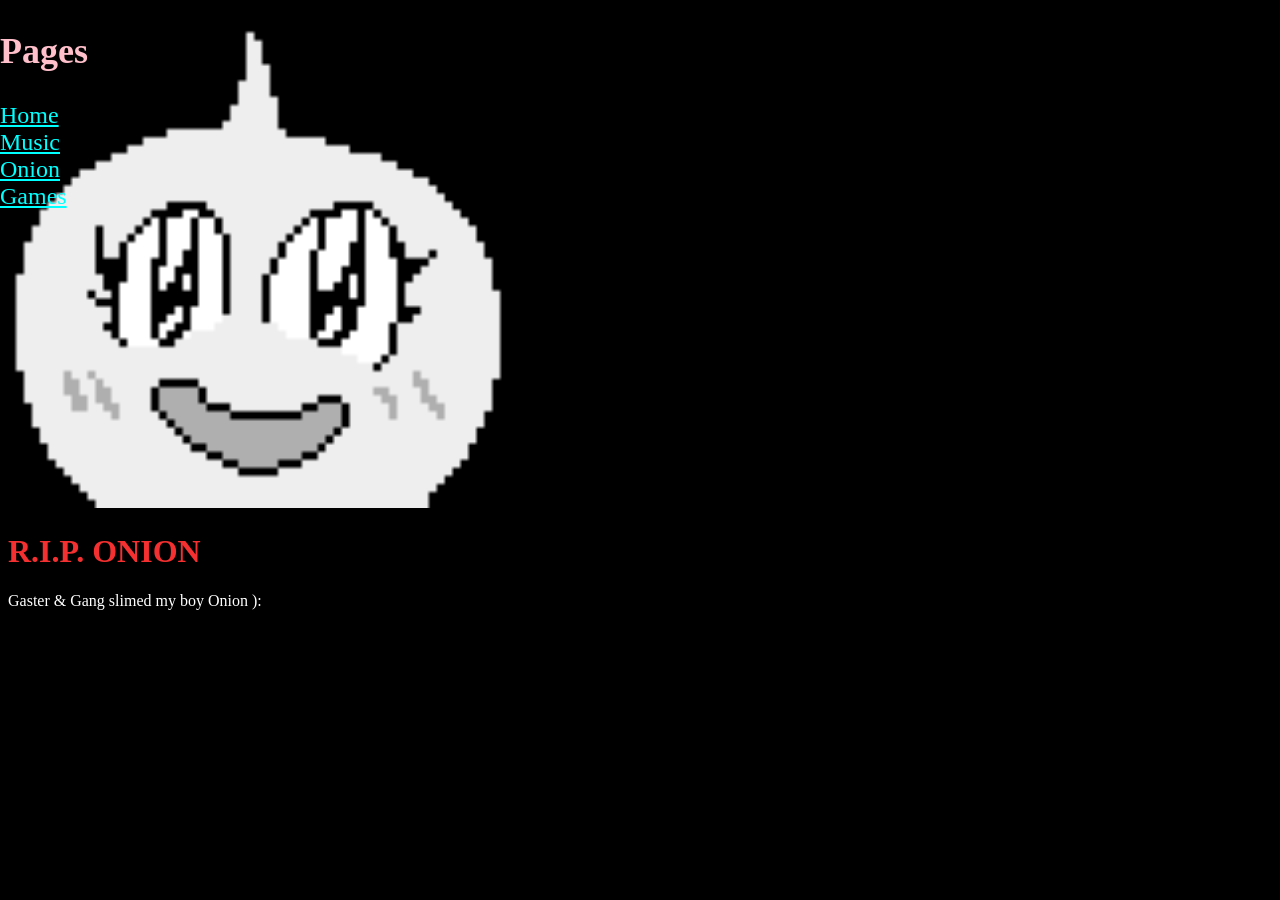
<file: Onion.html>
<!DOCTYPE html>
<html lang="en">
<link href="layout.css" type="text/css" rel="stylesheet">
<link href="main.css" type="text/css" rel="stylesheet">
<body style="background-color:Black;">

<nav>
    <h2>Pages</h2>
    <div><a href="index.html">Home</a></div>
    <div><a href="Music.html">Music</a></div>
    <div><a href="Onion.html">Onion</a></div>
    <div><a href="Games.html">Games</a></div>
</nav>

<head>
    <meta charset="UTF-8">
    <title>RIP Onion</title>
</head>

<body>

    <img src="Onion.png" alt="RipOnion" width="500" height="500">
    <h1>R.I.P. ONION</h1>
    <p>Gaster & Gang slimed my boy Onion ):</p>

    <audio id="bgMusic" loop>
        <source src="PirateDojo.mp3" type="audio/mpeg">
    </audio>

    <script>
        const audio = document.querySelector('audio');
        if(!audio)
        {
            console.error("Could not find audio")
        }
        function startAudioOnInteraction()
        {
            audio.play().then(() =>
            {
                console.log("Audio started and looping");

                document.removeEventListener('click', startAudioOnInteraction);
            })
                .catch(error =>
                {
                    console.log("Waiting for interaction");
                });
        }

        document.addEventListener('click', startAudioOnInteraction);
    </script>

</body>
</file>
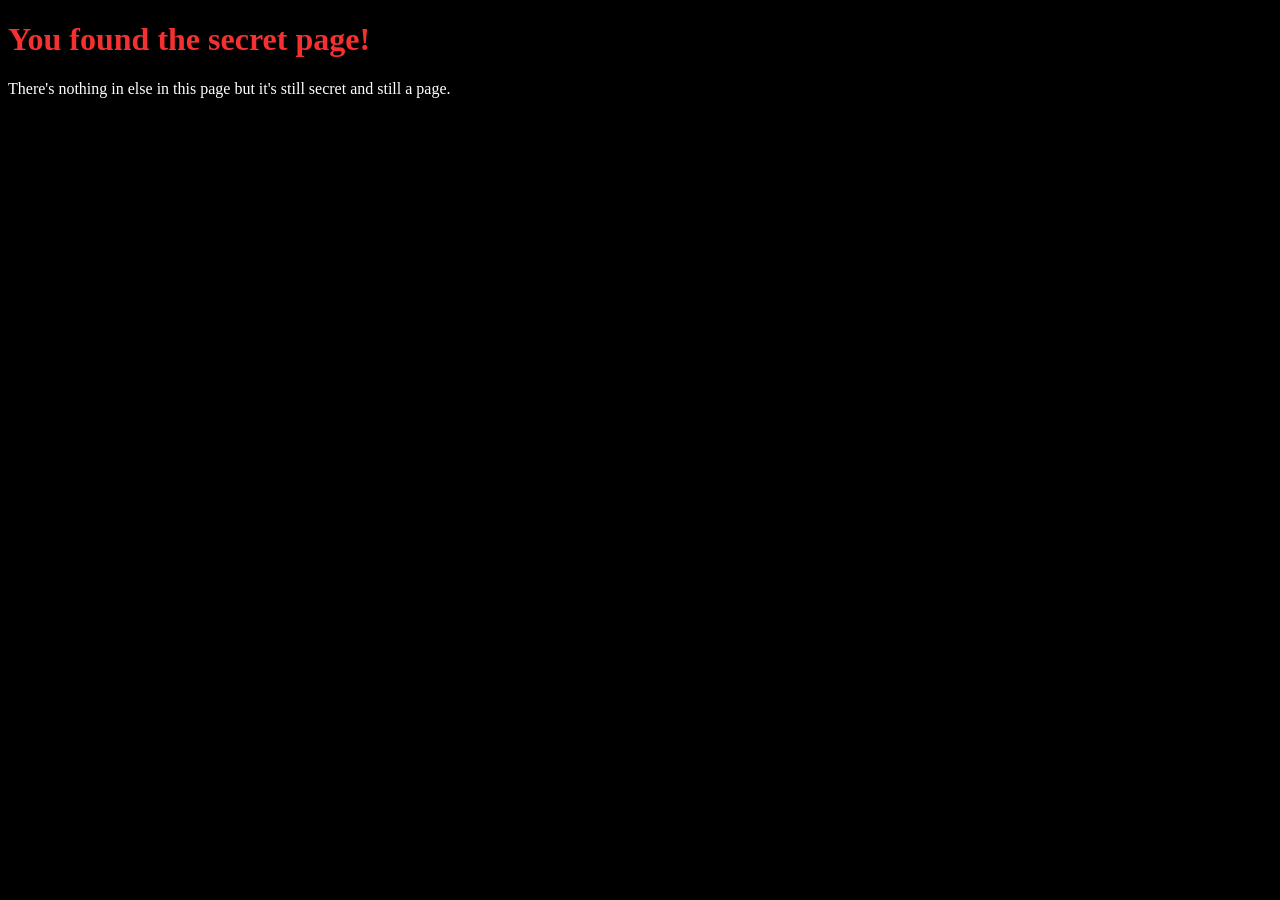
<file: Secret.html>
<!DOCTYPE html>
<html lang="en">
<link href="layout.css" type="text/css" rel="stylesheet">
<link href="main.css" type="text/css" rel="stylesheet">

<head>
    <title>Secret!</title>
</head>

<body style="background-color:Black;">

<h1>You found the secret page!</h1>
<p>There's nothing in else in this page but it's still secret and still a page.</p>

</body>
</file>
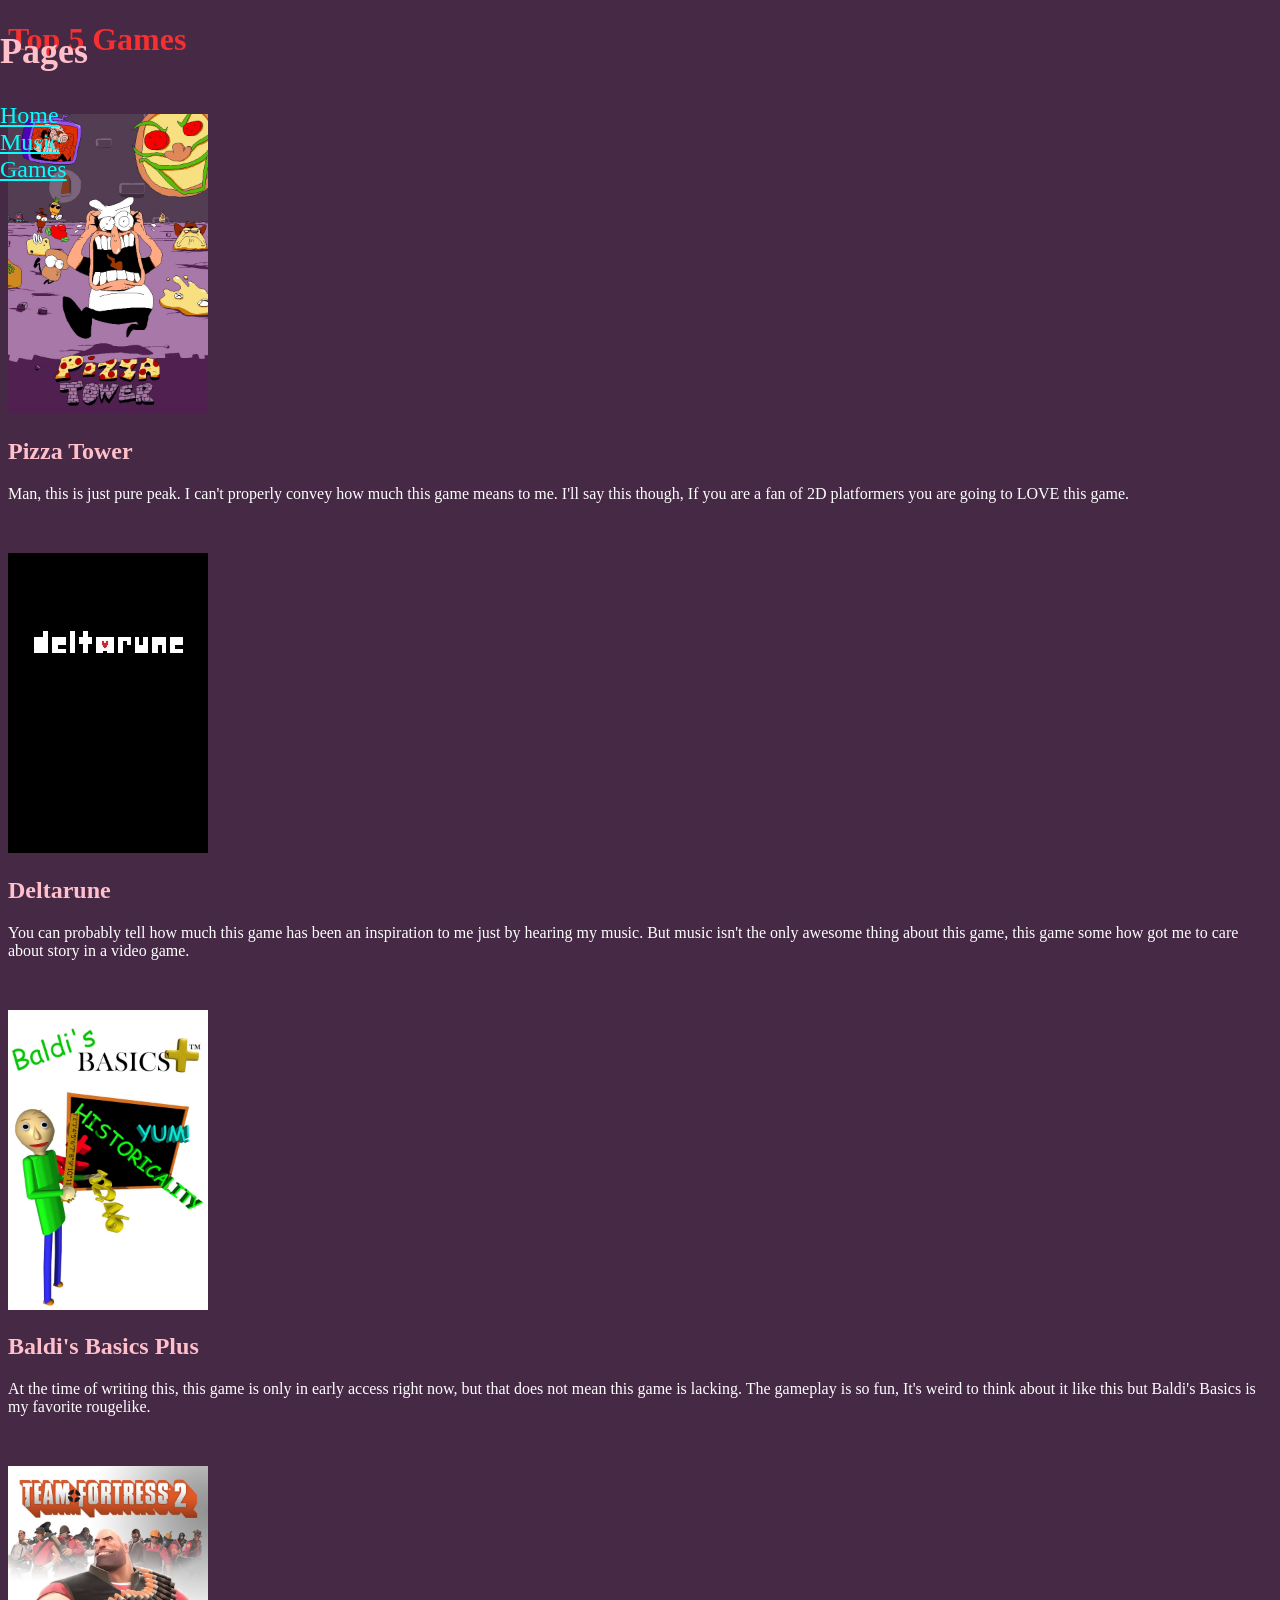
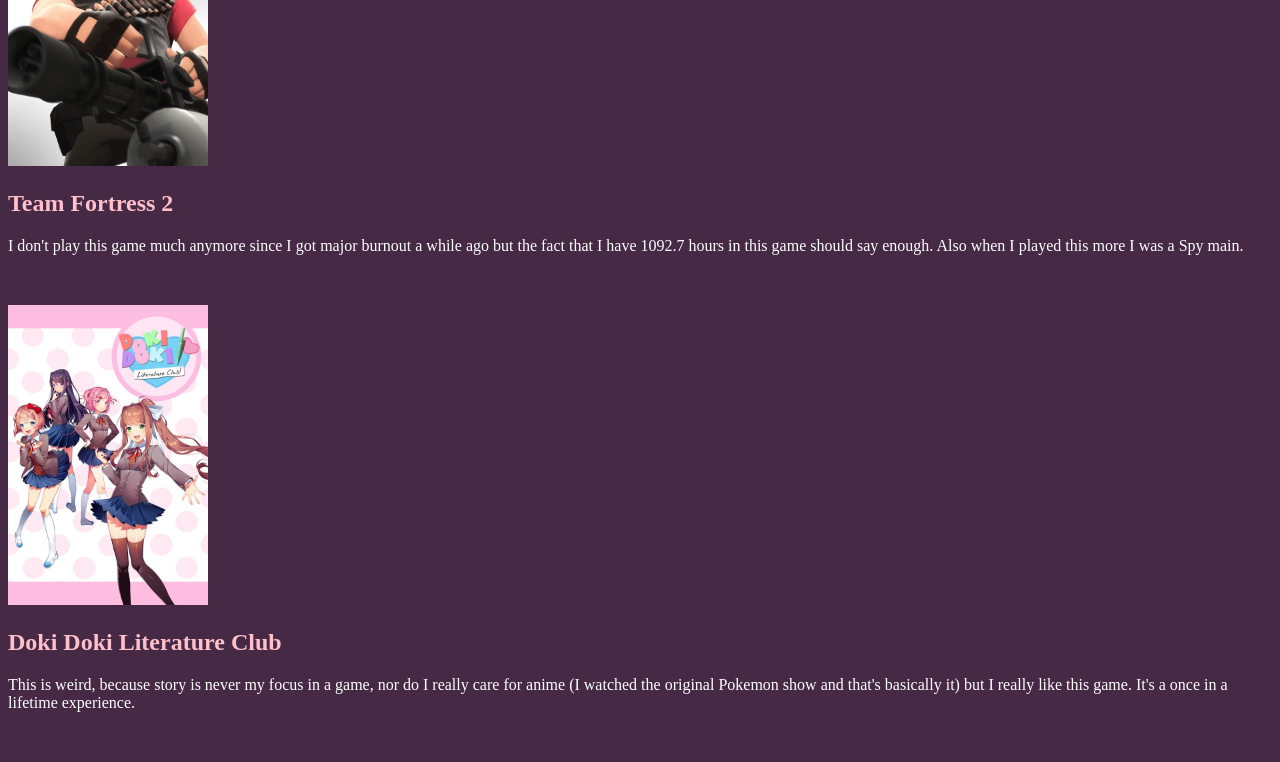
<file: TopFiveGames.html>
<!DOCTYPE html>
<html lang="en">
<body style="background-color:#452945;">

<head>
  <meta charset="UTF-8">
  <meta name="viewport" content="width=device-width, initial-scale=1.0">
  <title>Template</title>
  <link rel="shortcut icon" type="image/x-icon" href="favicon.ico">
  <link href="layout.css" type="text/css" rel="stylesheet">
  <link href="main.css" type="text/css" rel="stylesheet">
</head>

<body>
<div class="header">

</div>

<nav>
  <h2>Pages</h2>
  <div><a href="index.html">Home</a></div>
  <div><a href="Music.html">Music</a></div>
  <!--<div><a href="Onion.html">Onion</a></div>-->
  <div><a href="Games.html">Games</a></div>
</nav>

<div id="main">

  <h1>Top 5 Games</h1>
  <p>&nbsp;</p>
  <a href="https://store.steampowered.com/app/2231450/Pizza_Tower"><img src="PT.jpg" alt="PizzaTower" style="width:200px;height:300px;"></a>
  <h2>Pizza Tower</h2>
  <p>Man, this is just pure peak. I can't properly convey how much this game means to me. I'll say this though, If you are a fan of 2D platformers you are going to LOVE this game.</p>
  <p>&nbsp;</p>
  <a href="https://store.steampowered.com/app/1671210/DELTARUNE/"><img src="DR.jpg" alt="Deltarune" style="width:200px;height:300px;"></a>
  <h2>Deltarune</h2>
  <p>You can probably tell how much this game has been an inspiration to me just by hearing my music. But music isn't the only awesome thing about this game, this game some how got me to care about story in a video game.</p>
  <p>&nbsp;</p>
  <a href="https://store.steampowered.com/app/1275890/Baldis_Basics_Plus/"><img src="BBP.jpg" alt="BaldisBasicsPlus" style="width:200px;height:300px;"></a>
  <h2>Baldi's Basics Plus</h2>
  <p>At the time of writing this, this game is only in early access right now, but that does not mean this game is lacking. The gameplay is so fun, It's weird to think about it like this but Baldi's Basics is my favorite rougelike.</p>
  <p>&nbsp;</p>
  <a href="https://store.steampowered.com/app/440/Team_Fortress_2/"><img src="TF2.jpg" alt="TeamFortressTwo" style="width:200px;height:300px;"></a>
  <h2>Team Fortress 2</h2>
  <p>I don't play this game much anymore since I got major burnout a while ago but the fact that I have 1092.7 hours in this game should say enough. Also when I played this more I was a Spy main.</p>
  <p>&nbsp;</p>
  <a href="https://store.steampowered.com/app/698780/Doki_Doki_Literature_Club/"><img src="DDLC.jpg" alt="DDLC" style="width:200px;height:300px;"></a>
  <h2>Doki Doki Literature Club</h2>
  <p>This is weird, because story is never my focus in a game, nor do I really care for anime (I watched the original Pokemon show and that's basically it) but I really like this game. It's a once in a lifetime experience.</p>
  <p>&nbsp;</p>




</div>
</body>
</file>
<file: layout.css>
/*
nav
{
    width: 5%;
    height: 20%;
    position: fixed;
    top: 0;
    right: 2%;
}
*/

nav
{
    width: 5%;
    height: 20%;
    position: fixed;
    top: 0;
    right: 95%;
}

td
{
    position: absolute;
    top: 0;
    right: 0;

}
</file>
<file: main.css>
body 
{
    /*
    cursor: url("cursor1.png"), auto;
    */
}

h1, h2
{
    font-family: "Britannic Bold", serif
}

h1
{
    color: #f43030;
}

h2
{
    color: pink;
}

h5, p, a
{
    font-family: "Comic Sans MS", serif;
}
h5
{
    color: white;
}

p
{
    color: white;
}

a
{
    color: cyan;
}
/*
nav
{
    background-color: #008686;
}
*/

nav
{
    font-size: 1.5rem;
}
</file>
